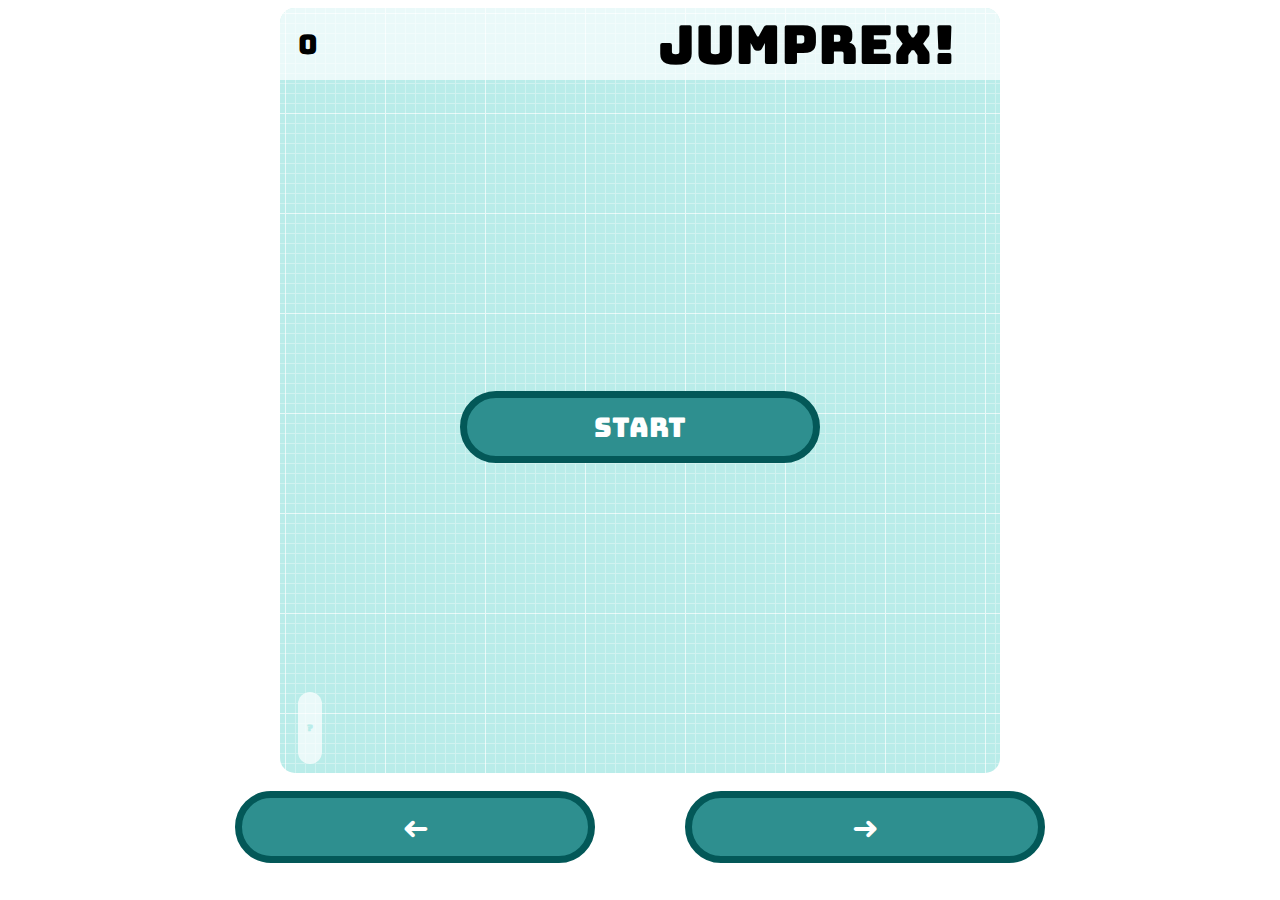
<file: jumprex/index.html>
<!DOCTYPE html>
<html lang="en">
<head>
    <meta charset="UTF-8">
    <meta http-equiv="X-UA-Compatible" content="IE=edge">
    <meta name="viewport" content="width=device-width, initial-scale=1.0">
    <!-- google fonts -->
    <link rel="preconnect" href="https://fonts.googleapis.com">
    <link rel="preconnect" href="https://fonts.gstatic.com" crossorigin>
    <link href="https://fonts.googleapis.com/css2?family=Bungee&display=swap" rel="stylesheet">
    <!-- bootstrap -->
    <link href="https://cdn.jsdelivr.net/npm/bootstrap@5.0.2/dist/css/bootstrap.min.css" rel="stylesheet" integrity="sha384-EVSTQN3/azprG1Anm3QDgpJLIm9Nao0Yz1ztcQTwFspd3yD65VohhpuuCOmLASjC" crossorigin="anonymous">
    <!-- custom css -->
    <link rel="stylesheet" href="style.css">
    <link rel="icon" type="image/png" href="favicons/favicon-32x32.png" sizes="32x32" />
    <link rel="icon" type="image/png" href="favicons/favicon-16x16.png" sizes="16x16" />
    <title>JumpRex!</title>
</head>
<body>
    <div class="container-fluid">
        <div class="grid">
            <div id="header">
                <div id="score">0</div>
                <div id="title">JumpRex!</div>
                <button type="button" id="qb" data-toggle="popover" data-placement="top" data-popover-content="#p1"><h6 class="m-auto">?</h6></button>
            </div>
            <button type="button" id="start" class="key">
                start
            </button>
        </div>
    </div>
    <div class="controls">
        <button type="button" id="l" class="key" disabled="true">
            ➜
        </button>
        <button type="button" id="r" class="key" disabled="true">
            ➜
        </button>
    </div>
    <div id="p1" style="display: none;">
        <div class="popover-body">
            <h5 class="border-bottom">How to JumpRex!</h5>
            <p class="m-0 p-0">Make Rex jump as high as possible using the keys on the screen or your keyboard.
                <br><br>
                 If you jump to the top half of the screen and jump to new platforms, Rex will get excited and jump higher, but this will also make the platforms move faster! 
                <br><br>
                Note: You can leap from one end of the screen to the other by going to the edge of the screen</p>
        </div>
    </div>
      <!-- Bootstrap JS -->
      <script src="https://cdn.jsdelivr.net/npm/bootstrap@5.2.2/dist/js/bootstrap.bundle.min.js" integrity="sha384-OERcA2EqjJCMA+/3y+gxIOqMEjwtxJY7qPCqsdltbNJuaOe923+mo//f6V8Qbsw3" crossorigin="anonymous"></script>
      <script src="https://cdn.jsdelivr.net/npm/@popperjs/core@2.11.6/dist/umd/popper.min.js" integrity="sha384-oBqDVmMz9ATKxIep9tiCxS/Z9fNfEXiDAYTujMAeBAsjFuCZSmKbSSUnQlmh/jp3" crossorigin="anonymous"></script>

      <!-- jQuery Link -->
    <script src="https://ajax.googleapis.com/ajax/libs/jquery/3.6.0/jquery.min.js"></script>
    <script defer src="app.js"></script>
</body>
</html>
</file>
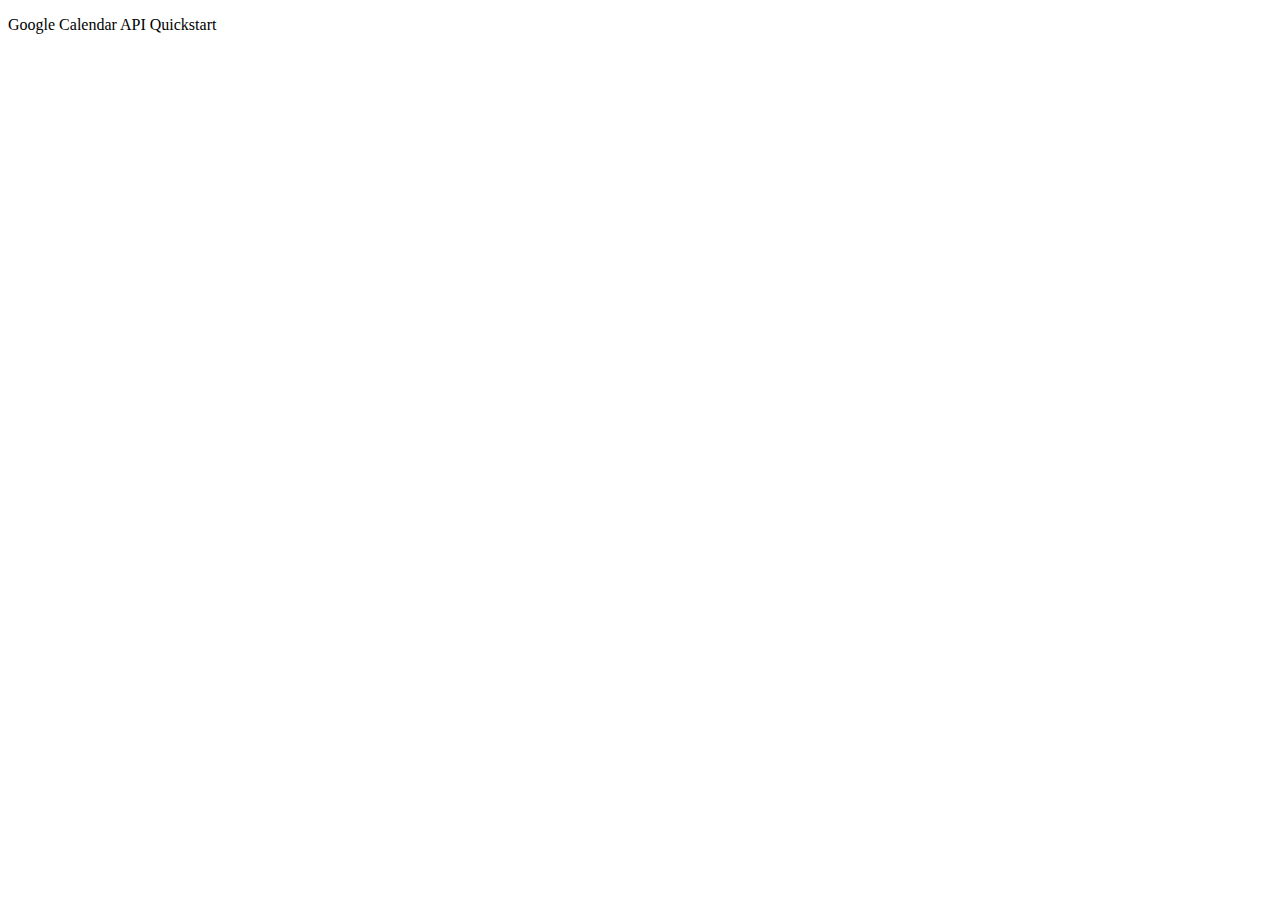
<file: mk/calendar_quickstart/index.html>
<!DOCTYPE html>
<html>
  <head>
    <title>Google Calendar API Quickstart</title>
    <meta charset="utf-8" />
  </head>
  <body>
    <p>Google Calendar API Quickstart</p>

    <!--Add buttons to initiate auth sequence and sign out-->
    <button id="authorize_button" onclick="handleAuthClick()">Authorize</button>
    <button id="signout_button" onclick="handleSignoutClick()">Sign Out</button>

    <pre id="content" style="white-space: pre-wrap;"></pre>

    <script type="text/javascript">
      /* exported gapiLoaded */
      /* exported gisLoaded */
      /* exported handleAuthClick */
      /* exported handleSignoutClick */

      // TODO(developer): Set to client ID and API key from the Developer Console
      const CLIENT_ID = '213119461904-mtirtofk9mhas4dp7fuvg44trsd5277q.apps.googleusercontent.com';
      const API_KEY = 'AIzaSyDZnV4jMQ0MVDBDCMvT3JMYEUgAKbwfIGI';

      // Discovery doc URL for APIs used by the quickstart
      const DISCOVERY_DOC = 'https://www.googleapis.com/discovery/v1/apis/calendar/v3/rest';

      // Authorization scopes required by the API; multiple scopes can be
      // included, separated by spaces.
      const SCOPES = 'https://www.googleapis.com/auth/calendar.readonly';

      let tokenClient;
      let gapiInited = false;
      let gisInited = false;

      document.getElementById('authorize_button').style.visibility = 'hidden';
      document.getElementById('signout_button').style.visibility = 'hidden';

      /**
       * Callback after api.js is loaded.
       */
      function gapiLoaded() {
        gapi.load('client', initializeGapiClient);
      }

      /**
       * Callback after the API client is loaded. Loads the
       * discovery doc to initialize the API.
       */
      async function initializeGapiClient() {
        await gapi.client.init({
          apiKey: API_KEY,
          discoveryDocs: [DISCOVERY_DOC],
        });
        gapiInited = true;
        maybeEnableButtons();
      }

      /**
       * Callback after Google Identity Services are loaded.
       */
      function gisLoaded() {
        tokenClient = google.accounts.oauth2.initTokenClient({
          client_id: CLIENT_ID,
          scope: SCOPES,
          callback: '', // defined later
        });
        gisInited = true;
        maybeEnableButtons();
      }

      /**
       * Enables user interaction after all libraries are loaded.
       */
      function maybeEnableButtons() {
        if (gapiInited && gisInited) {
          document.getElementById('authorize_button').style.visibility = 'visible';
        }
      }

      /**
       *  Sign in the user upon button click.
       */
      function handleAuthClick() {
        tokenClient.callback = async (resp) => {
          if (resp.error !== undefined) {
            throw (resp);
          }
          document.getElementById('signout_button').style.visibility = 'visible';
          document.getElementById('authorize_button').innerText = 'Refresh';
          await listUpcomingEvents();
        };

        if (gapi.client.getToken() === null) {
          // Prompt the user to select a Google Account and ask for consent to share their data
          // when establishing a new session.
          tokenClient.requestAccessToken({prompt: 'consent'});
        } else {
          // Skip display of account chooser and consent dialog for an existing session.
          tokenClient.requestAccessToken({prompt: ''});
        }
      }

      /**
       *  Sign out the user upon button click.
       */
      function handleSignoutClick() {
        const token = gapi.client.getToken();
        if (token !== null) {
          google.accounts.oauth2.revoke(token.access_token);
          gapi.client.setToken('');
          document.getElementById('content').innerText = '';
          document.getElementById('authorize_button').innerText = 'Authorize';
          document.getElementById('signout_button').style.visibility = 'hidden';
        }
      }

      /**
       * Print the summary and start datetime/date of the next ten events in
       * the authorized user's calendar. If no events are found an
       * appropriate message is printed.
       */
      async function listUpcomingEvents() {
        let response;
        try {
          const request = {
            'calendarId': '4d29e68cb3c08e2da18abda34b96dee2eef449e63a97ea8e8461506f3432d25d@group.calendar.google.com',
            'timeMin': (new Date()).toISOString(),
            'showDeleted': false,
            'singleEvents': true,
            'maxResults': 10,
            'orderBy': 'startTime',
          };
          response = await gapi.client.calendar.events.list(request);
        } catch (err) {
          document.getElementById('content').innerText = err.message;
          return;
        }

        const events = response.result.items;
        if (!events || events.length == 0) {
          document.getElementById('content').innerText = 'No events found.';
          return;
        }
        // Flatten to string to display
        const output = events.reduce(
            (str, event) => `${str}${event.summary} (${event.start.dateTime || event.start.date})\n`,
            'Events:\n');
        document.getElementById('content').innerText = output;
      }
    </script>
    <script async defer src="https://apis.google.com/js/api.js" onload="gapiLoaded()"></script>
    <script async defer src="https://accounts.google.com/gsi/client" onload="gisLoaded()"></script>
  </body>
</html>
</file>
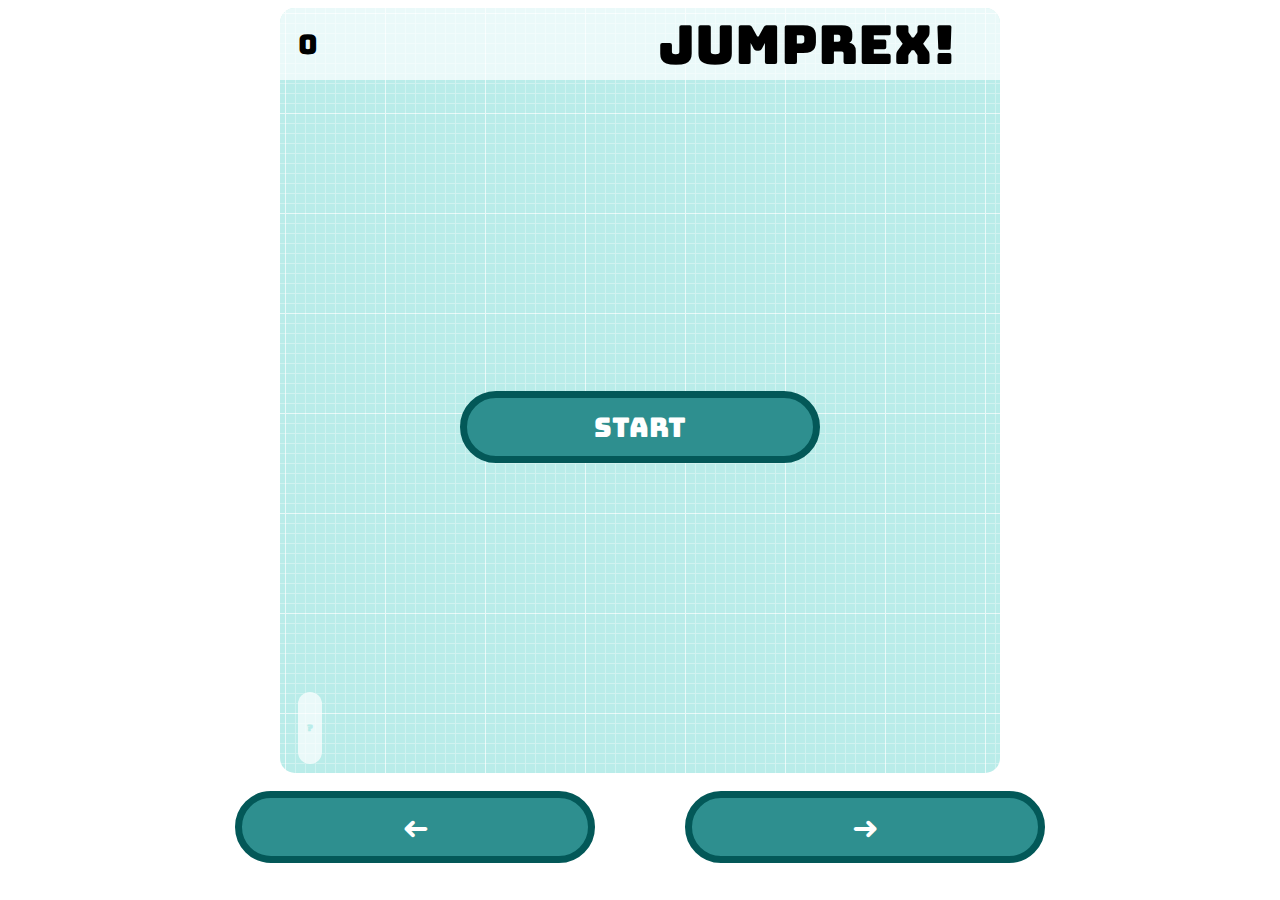
<file: jumprex/jumprex.html>
<!DOCTYPE html>
<html lang="en">
<head>
    <meta charset="UTF-8">
    <meta http-equiv="X-UA-Compatible" content="IE=edge">
    <meta name="viewport" content="width=device-width, initial-scale=1.0">
    <!-- google fonts -->
    <link rel="preconnect" href="https://fonts.googleapis.com">
    <link rel="preconnect" href="https://fonts.gstatic.com" crossorigin>
    <link href="https://fonts.googleapis.com/css2?family=Bungee&display=swap" rel="stylesheet">
    <!-- bootstrap -->
    <link href="https://cdn.jsdelivr.net/npm/bootstrap@5.0.2/dist/css/bootstrap.min.css" rel="stylesheet" integrity="sha384-EVSTQN3/azprG1Anm3QDgpJLIm9Nao0Yz1ztcQTwFspd3yD65VohhpuuCOmLASjC" crossorigin="anonymous">
    <!-- custom css -->
    <link rel="stylesheet" href="style.css">
    <link rel="icon" type="image/png" href="favicons/favicon-32x32.png" sizes="32x32" />
    <link rel="icon" type="image/png" href="favicons/favicon-16x16.png" sizes="16x16" />
    <title>JumpRex!</title>
</head>
<body>
    <div class="container-fluid">
        <div class="grid">
            <div id="header">
                <div id="score">0</div>
                <div id="title">JumpRex!</div>
                <button type="button" id="qb" data-toggle="popover" data-placement="top" data-popover-content="#p1"><h6 class="m-auto">?</h6></button>
            </div>
            <button type="button" id="start" class="key">
                start
            </button>
        </div>
    </div>
    <div class="controls">
        <button type="button" id="l" class="key" disabled="true">
            ➜
        </button>
        <button type="button" id="r" class="key" disabled="true">
            ➜
        </button>
    </div>
    <div id="p1" style="display: none;">
        <div class="popover-body">
            <h5 class="border-bottom">How to JumpRex!</h5>
            <p class="m-0 p-0">Make Rex jump as high as possible using the keys on the screen or your keyboard.
                <br><br>
                 If you keep jumping, Rex will get excited and jump higher, but this will also make the platforms move faster! 
                <br><br>
                Note: You can leap from one end of the screen to the other by going to the edge of the screen</p>
        </div>
    </div>
      <!-- Bootstrap JS -->
      <script src="https://cdn.jsdelivr.net/npm/bootstrap@5.2.2/dist/js/bootstrap.bundle.min.js" integrity="sha384-OERcA2EqjJCMA+/3y+gxIOqMEjwtxJY7qPCqsdltbNJuaOe923+mo//f6V8Qbsw3" crossorigin="anonymous"></script>
      <script src="https://cdn.jsdelivr.net/npm/@popperjs/core@2.11.6/dist/umd/popper.min.js" integrity="sha384-oBqDVmMz9ATKxIep9tiCxS/Z9fNfEXiDAYTujMAeBAsjFuCZSmKbSSUnQlmh/jp3" crossorigin="anonymous"></script>

      <!-- jQuery Link -->
    <script src="https://ajax.googleapis.com/ajax/libs/jquery/3.6.0/jquery.min.js"></script>
    <script defer src="app.js"></script>
</body>
</html>
</file>
<file: jumprex/style.css>
:root{
    --lg: rgb(72, 83, 87);
    --lb: rgb(185, 236, 233);
    --lt:  rgb(216, 162, 61);
    --dt: rgb(165, 116, 42);
    --bg: #2e8f8f;
    --db: #035858;
}

body{
    font-family: 'Bungee', sans-serif;
    touch-action:manipulation;
    -webkit-user-select: none;
    -ms-user-select: none;
    user-select: none;
}

#holder{
    background-color: var(--bg);
    height: 100vh;
    width: 100vw;
    display: flex;
    flex-direction: column;
    align-items: stretch;
}

#cgame{
    display: flex;
    width: 100%;
    align-items: center;
    margin-left: auto;
    margin-right: auto;
    margin-top: 4vh;
}

.controls{
    display: flex;
    justify-content: space-between;
    width: 90vmin;
    margin-left: auto;
    margin-right: auto;
    margin-top: 2vh;
    margin-bottom: auto;  
    flex-shrink: 1;
}

#gridborder{
    margin: auto;
    border-radius: 25px;
    border: 10px inset var(--db);
}

.grid{
    margin: auto;
    width: 80vmin;
    height: 85vmin;
    background-color: var(--lb);
    background-image: url("data:image/svg+xml,%3Csvg xmlns='http://www.w3.org/2000/svg' width='100' height='100' viewBox='0 0 100 100'%3E%3Cg fill-rule='evenodd'%3E%3Cg fill='%23ffffff' fill-opacity='0.67'%3E%3Cpath opacity='.5' d='M96 [base64] 0v-9h-9v9h9zm-10 0v-9h-9v9h9zm-10 0v-9h-9v9h9zm-10 0v-9h-9v9h9zm-10 0v-9h-9v9h9zm-10 0v-9h-9v9h9zm-10 0v-9h-9v9h9zm-10 0v-9h-9v9h9zm-9-10h9v-9h-9v9zm10 0h9v-9h-9v9zm10 0h9v-9h-9v9zm10 0h9v-9h-9v9zm10 0h9v-9h-9v9zm10 0h9v-9h-9v9zm10 0h9v-9h-9v9zm10 0h9v-9h-9v9zm9-10v-9h-9v9h9zm-10 0v-9h-9v9h9zm-10 0v-9h-9v9h9zm-10 0v-9h-9v9h9zm-10 0v-9h-9v9h9zm-10 0v-9h-9v9h9zm-10 0v-9h-9v9h9zm-10 0v-9h-9v9h9zm-9-10h9v-9h-9v9zm10 0h9v-9h-9v9zm10 0h9v-9h-9v9zm10 0h9v-9h-9v9zm10 0h9v-9h-9v9zm10 0h9v-9h-9v9zm10 0h9v-9h-9v9zm10 0h9v-9h-9v9zm9-10v-9h-9v9h9zm-10 0v-9h-9v9h9zm-10 0v-9h-9v9h9zm-10 0v-9h-9v9h9zm-10 0v-9h-9v9h9zm-10 0v-9h-9v9h9zm-10 0v-9h-9v9h9zm-10 0v-9h-9v9h9zm-9-10h9v-9h-9v9zm10 0h9v-9h-9v9zm10 0h9v-9h-9v9zm10 0h9v-9h-9v9zm10 0h9v-9h-9v9zm10 0h9v-9h-9v9zm10 0h9v-9h-9v9zm10 0h9v-9h-9v9zm9-10v-9h-9v9h9zm-10 0v-9h-9v9h9zm-10 0v-9h-9v9h9zm-10 0v-9h-9v9h9zm-10 0v-9h-9v9h9zm-10 0v-9h-9v9h9zm-10 0v-9h-9v9h9zm-10 0v-9h-9v9h9zm-9-10h9v-9h-9v9zm10 0h9v-9h-9v9zm10 0h9v-9h-9v9zm10 0h9v-9h-9v9zm10 0h9v-9h-9v9zm10 0h9v-9h-9v9zm10 0h9v-9h-9v9zm10 0h9v-9h-9v9z'/%3E%3Cpath d='M6 5V0H5v5H0v1h5v94h1V6h94V5H6z'/%3E%3C/g%3E%3C/g%3E%3C/svg%3E");
    position: relative;
    border-radius: 15px;
    overflow-x: hidden;
}

.rex{
    width: 8vmin;
    height: 8vmin;
    /* background-color: aliceblue; */
    background-image: url("left-rex.png");
    background-size: contain;
    position: absolute;
    z-index: 1;
}

.platform{
    width: 16vmin;
    height: 2vmin;
    /* min-width: 40px;
    min-height: 10px; */
    background-color: var(--lg);
    border: 5px outset var(--lg);
    position: absolute;
    border-radius: 15px;
}

#header{
    font-size: 3vmin;
    position: absolute;
    width: 100%;
    height: 8vmin;
    z-index: 2;
    display: flex;
    align-items: center;
    background-color: rgba(255, 255, 255, 0.7);
}

#title{
    position: absolute;
    left: 40%;
    font-size: 6vmin;
    margin-left: 10vmin;
}

#score{
    margin-left: 2vmin;
}

#qb{
    background-color: rgba(255, 255, 255, 0.7);
    color:var(--lb);
    border: 5px solid var(--lb);
    position: absolute;
    top: 76vmin;
    left: 2vmin;
    padding: 1vmin;
    font-family: 'Bungee', sans-serif;
    border-style: none;
    border-radius: 15px;
}

.popover{
    border: 2px solid var(--lg);
    border-radius: 15px;     
}

.popover-body{
    font-family: 'Bungee', sans-serif;
}

p{
    font-family: Courier, monospace
}

#p1{
    border-radius: 15px;
}

#start{
    position: relative;
    top: 50%;
    left: 25%;
    z-index: 4;
    color:var;
    font-size: 3vmin;
}

#restart{
    margin-top: 10vmin;
}

#start:hover, #restart:hover{
    color: var(--db);
}

.key{
    font-family: 'Bungee', sans-serif;
    background-color: var(--bg);
    border: .8vmin solid var(--db);
    color: white;
    border-radius: 5vmin;
    height: 8vmin;
    width: 40vmin;
    font-size: 3.5vmin;
}

.dir{
    height: 10vmin;
    background-color: var(--lt);
    border: 1.2vmin outset var(--dt);
    border-radius: 30px;
}

.key:active:not([disabled]){
    background-color: var(--dt);
    border: 5px inset var(--lt);
}

.result{
    padding-top: 4vmin;
    font-size: 8vmin;
    text-align: center;
}

#l{
    -webkit-transform: scaleX(-1);
    transform: scaleX(-1);
}

.blink {
    animation: blinker .4s linear infinite;
  }
  
  @keyframes blinker {
    50% {
      opacity: 0;
    }
}

@media (max-width: 700px){
    #holder{
        background-image: url("data:image/svg+xml,%3Csvg width='52' height='26' viewBox='0 0 52 26' xmlns='http://www.w3.org/2000/svg'%3E%3Cg fill='none' fill-rule='evenodd'%3E%3Cg fill='%235ec9c9' fill-opacity='0.4'%3E%3Cpath d='M10 10c0-2.21-1.79-4-4-4-3.314 0-6-2.686-6-6h2c0 2.21 1.79 4 4 4 3.314 0 6 2.686 6 6 0 2.21 1.79 4 4 4 3.314 0 6 2.686 6 6 0 2.21 1.79 4 4 4v2c-3.314 0-6-2.686-6-6 0-2.21-1.79-4-4-4-3.314 0-6-2.686-6-6zm25.464-1.95l8.486 8.486-1.414 1.414-8.486-8.486 1.414-1.414z' /%3E%3C/g%3E%3C/g%3E%3C/svg%3E");
    }
}

@media (min-width: 480px){
    #cgame{
        margin: auto;
    }

}
</file>
